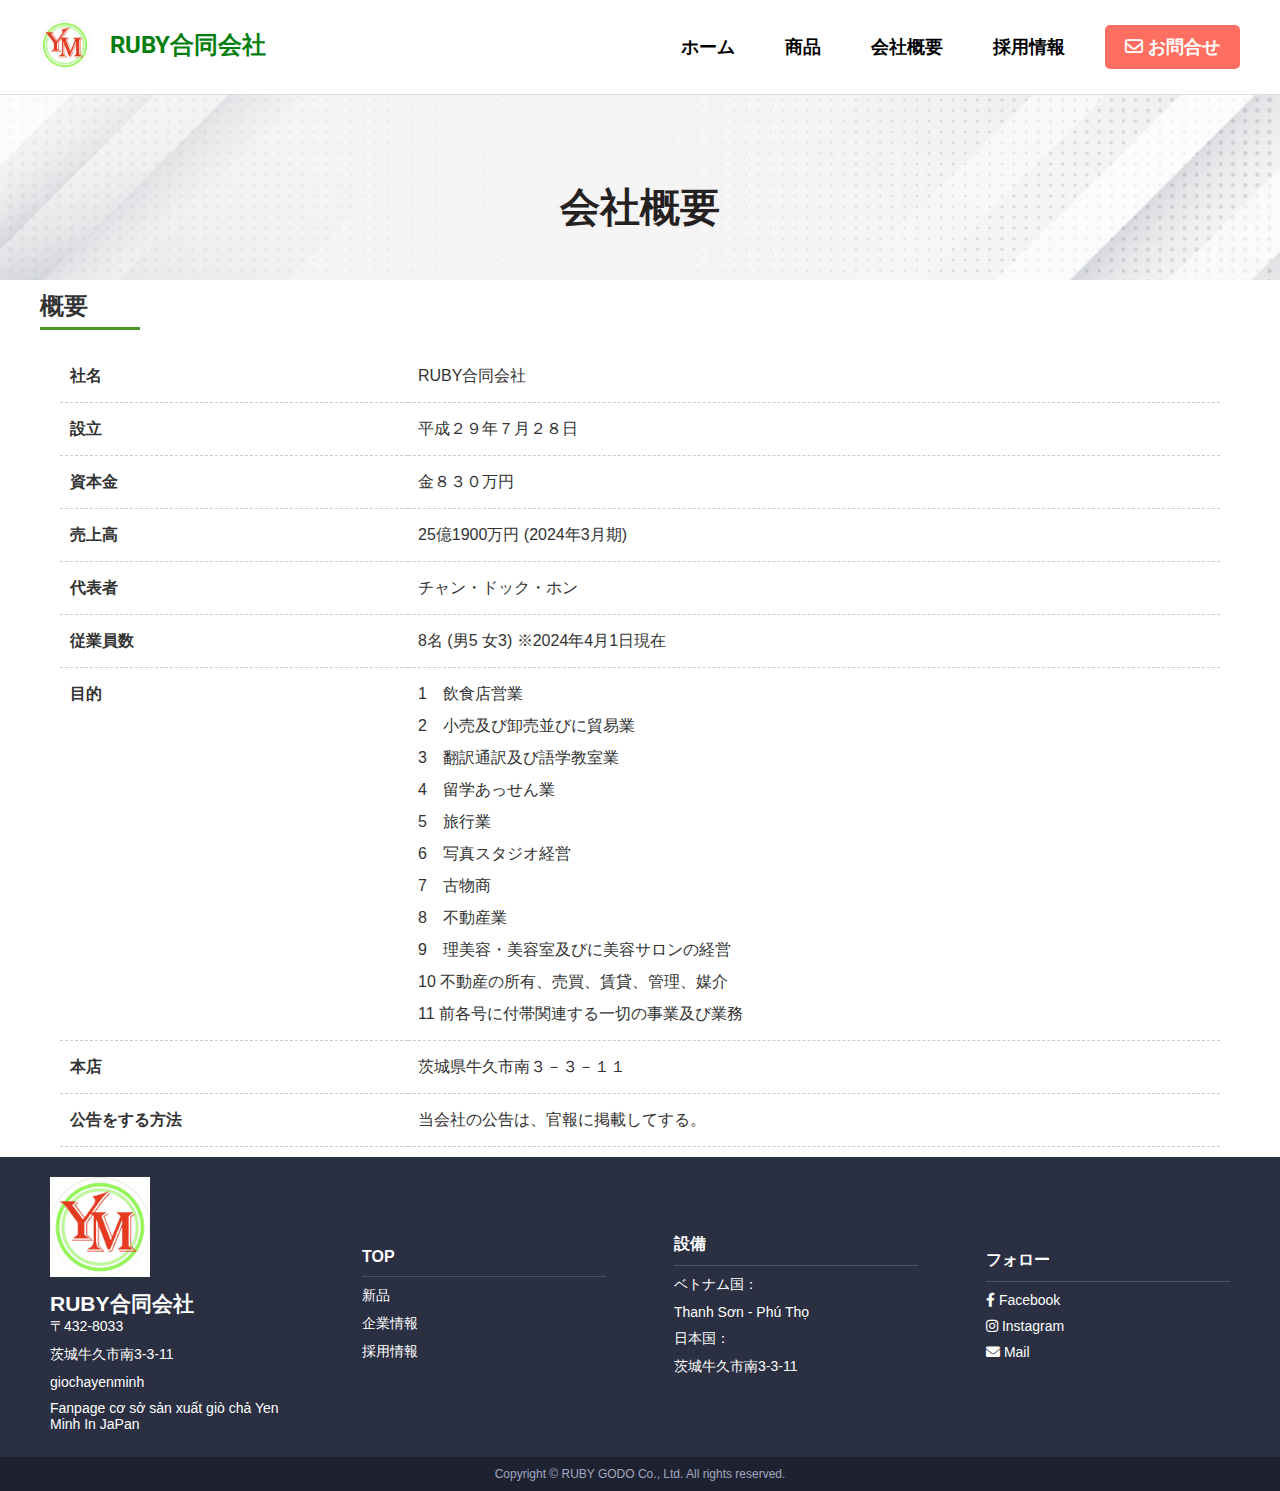
<file: company.html>
<!DOCTYPE html>
<html lang="ja">
    <head>
        <meta charset="UTF-8">
        <meta name="viewport" content="width=device-width, initial-scale=1.0">
        <meta name="description" content="Trang web cung cấp thông tin về RUBY合同会社 và các sản phẩm của chúng tôi.">
        <meta name="keywords" content="RUBY合同会社, sản phẩm thực phẩm, thực phẩm Việt Nam">
        <meta name="author" content="RUBY合同会社">
        <title>Ruby合同会社</title>
        <link rel="stylesheet" href="company.css">
        <link rel="stylesheet" href="https://cdnjs.cloudflare.com/ajax/libs/font-awesome/6.0.0-beta3/css/all.min.css">
        <link href="https://fonts.googleapis.com/css2?family=Roboto:wght@700&display=swap" rel="stylesheet">
    </head>
<body>
    <!-- Header (giữ nguyên như trang hiện tại) -->
    <header>
        <div class="container">
            <div class="logo">
                <a href="#" class="logo">
                    <img src="assets/logo.jpg" alt="RUBY合同ロゴ">
                </a>
            </div>
            <div class="company-name">
                <h1>RUBY合同会社</h1>
            </div>
    
            <!-- Hamburger Menu Button -->
            <div class="menu-toggle">
                <i class="fas fa-bars"></i>
            </div>
    
            <!-- Updated Navbar -->
            <nav>
                <ul class="menu">
                    <li><a href="index.html">ホーム</a></li>
                    <li><a href="products.html">商品</a></li>
                    <li><a href="company.html">会社概要</a></li>
                    <li><a href="recruitment.html">採用情報</a></li>
                    <!-- Contact Button Moved Into Navbar -->
                    <li><a href="https://www.facebook.com/yenminh.giocha" class="contact-link"><i class="fa-regular fa-envelope"></i> お問合せ</a></li>
                </ul>
            </nav>

            <div class="dropdown">
                <ul class="dropdown_menu"><li><a href="index.html">ホーム</a></li>
                    <li><a href="products.html">商品</a></li>
                    <li><a href="company.html">会社概要</a></li>
                    <li><a href="recruitment.html">採用情報</a></li>
                    <!-- Contact Button Moved Into Navbar -->
                    <a href="https://www.facebook.com/yenminh.giocha" class="contact-link"><i class="fa-regular fa-envelope"></i> お問合せ</a></ul>
            </div>
        </div>
    </header>

    <!-- Phần nội dung chính -->
    <main>
        <section class="banner">
            <div class="banner-content">
                <h1>会社概要</h1>
            </div>
        </section>
        <section class="company-overview">
            <div class="container">
                <h4>概要</h4>
                <div class="table-container">
                    <table class="overview-table">
                        <tr>
                            <th>社名</th>
                            <td>RUBY合同会社</td>
                        </tr>
                        <tr>
                            <th>設立</th>
                            <td>平成２９年７月２８日</td>
                        </tr>
                        <tr>
                            <th>資本金</th>
                            <td>金８３０万円</td>
                        </tr>
                        <tr>
                            <th>売上高</th>
                            <td>25億1900万円 (2024年3月期)</td>
                        </tr>
                        <tr>
                            <th>代表者</th>
                            <td>チャン・ドック・ホン</td>
                        </tr>
                        <tr>
                            <th>従業員数</th>
                            <td>8名 (男5 女3) ※2024年4月1日現在</td>
                        </tr>
                        <tr>
                            <th>目的</th>
                            <td>
                                1　飲食店営業<br>
                                2　小売及び卸売並びに貿易業<br>
                                3　翻訳通訳及び語学教室業<br>
                                4　留学あっせん業<br>
                                5　旅行業<br>
                                6　写真スタジオ経営<br>
                                7　古物商<br>
                                8　不動産業<br>
                                9　理美容・美容室及びに美容サロンの経営<br>
                                10 不動産の所有、売買、賃貸、管理、媒介<br>
                                11 前各号に付帯関連する一切の事業及び業務
                            </td>
                        </tr>
                        <tr>
                            <th>本店</th>
                            <td>茨城県牛久市南３－３－１１</td>
                        </tr>
                        <tr>
                            <th>公告をする方法</th>
                            <td>当会社の公告は、官報に掲載してする。</td>
                        </tr>
                    </table>
                </div>
            </div>
        </section>
        
    </main>

    <!-- Footer (giữ nguyên như trang hiện tại) -->
    <footer class="footer">
        <div class="container">
            <!-- Cột 1: Thông tin công ty -->
            <div class="footer-column company-info">
                <img src="assets/logo.jpg" alt="Company Logo" class="footer-logo">
                <h2>RUBY合同会社</h2>
                <p>〒432-8033</p>
                <p>茨城牛久市南3-3-11</p>
                <p>giochayenminh</p>
                <p>Fanpage cơ sở sản xuất giò chả Yen Minh In JaPan</p>
            </div>
            <!-- Cột 2: Các liên kết -->
            <div class="footer-column">
                <h3>TOP</h3>
                <ul>
                    <li><a href="#">新品</a></li>
                    <li><a href="#">企業情報</a></li>
                    <li><a href="#">採用情報</a></li>
                </ul>
            </div>
            <!-- Cột 3: Dịch vụ -->
            <div class="footer-column">
                <h3>設備</h3>
                <ul>
                    <p>ベトナム国：</p>
                    <p>Thanh Sơn - Phú Thọ</p>
                    <p>日本国：</p>
                    <p>茨城牛久市南3-3-11</p>
                </ul>
            </div>
            <!-- Cột 4: Thông tin khác -->
            <div class="footer-column">
                <h3>フォロー</h3>
                <ul>
                    <li><a href="https://www.facebook.com/yenminh.giocha" target="_blank"><i class="fab fa-facebook-f"></i> Facebook</a></li>
                    <li><a href="https://www.instagram.com" target="_blank"><i class="fab fa-instagram"></i> Instagram</a></li>
                    <li><a href="mailto:contact@example.com"><i class="fas fa-envelope"></i> Mail</a></li>
                </ul>
                
            </div>
        </div>
    </footer>
    <div class="footer-bottom">
        <p>Copyright &copy; RUBY GODO Co., Ltd. All rights reserved.</p>
    </div>
</body>
<script>
    const togglebtn = document.querySelector('.menu-toggle')
    const toggleicon = document.querySelector('.menu-toggle i')
    const drop = document.querySelector('.dropdown')
 
    togglebtn.onclick = function(){
     drop.classList.toggle('open')
     const isOpen = drop.classList.contains('open')
 
     toggleicon.classList = isOpen 
          ?'fa-solid fa-xmark'
          :'fa-solid fa-bars'
    }
 </script>
</html>
</file>
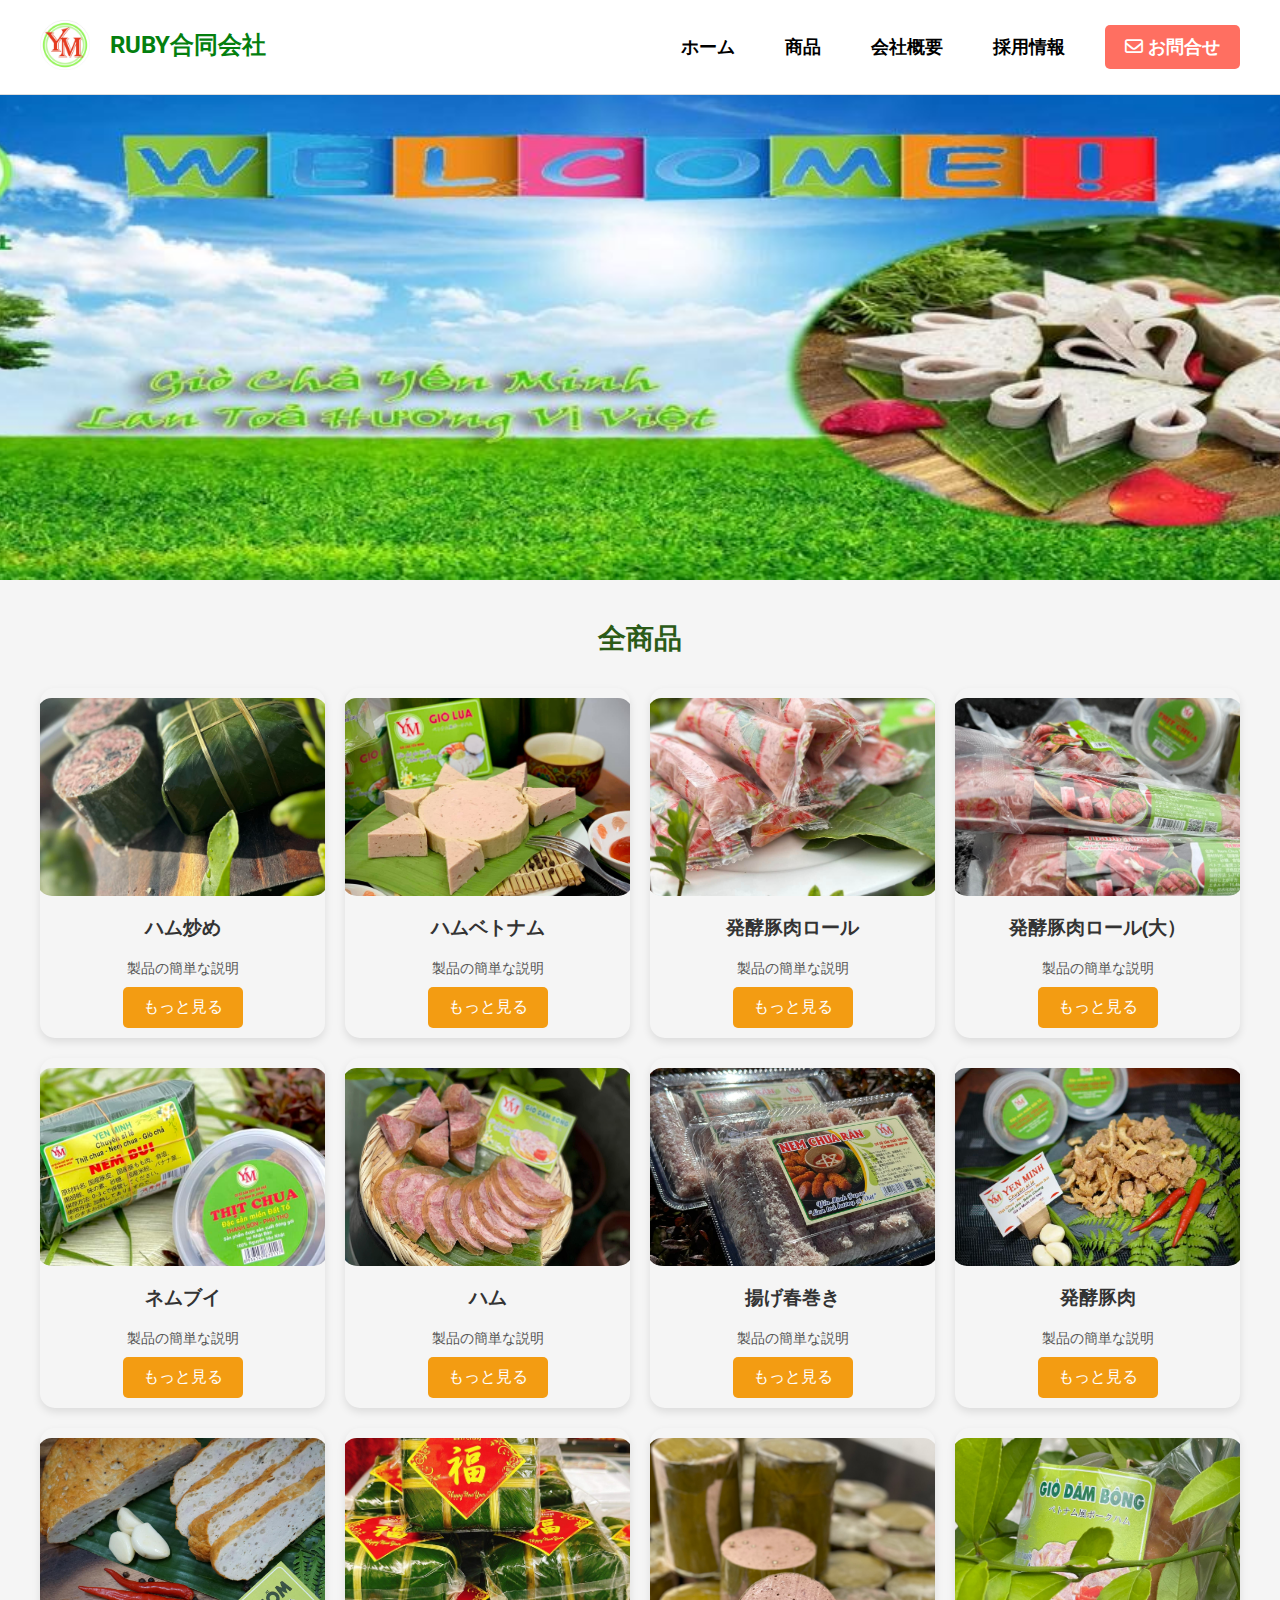
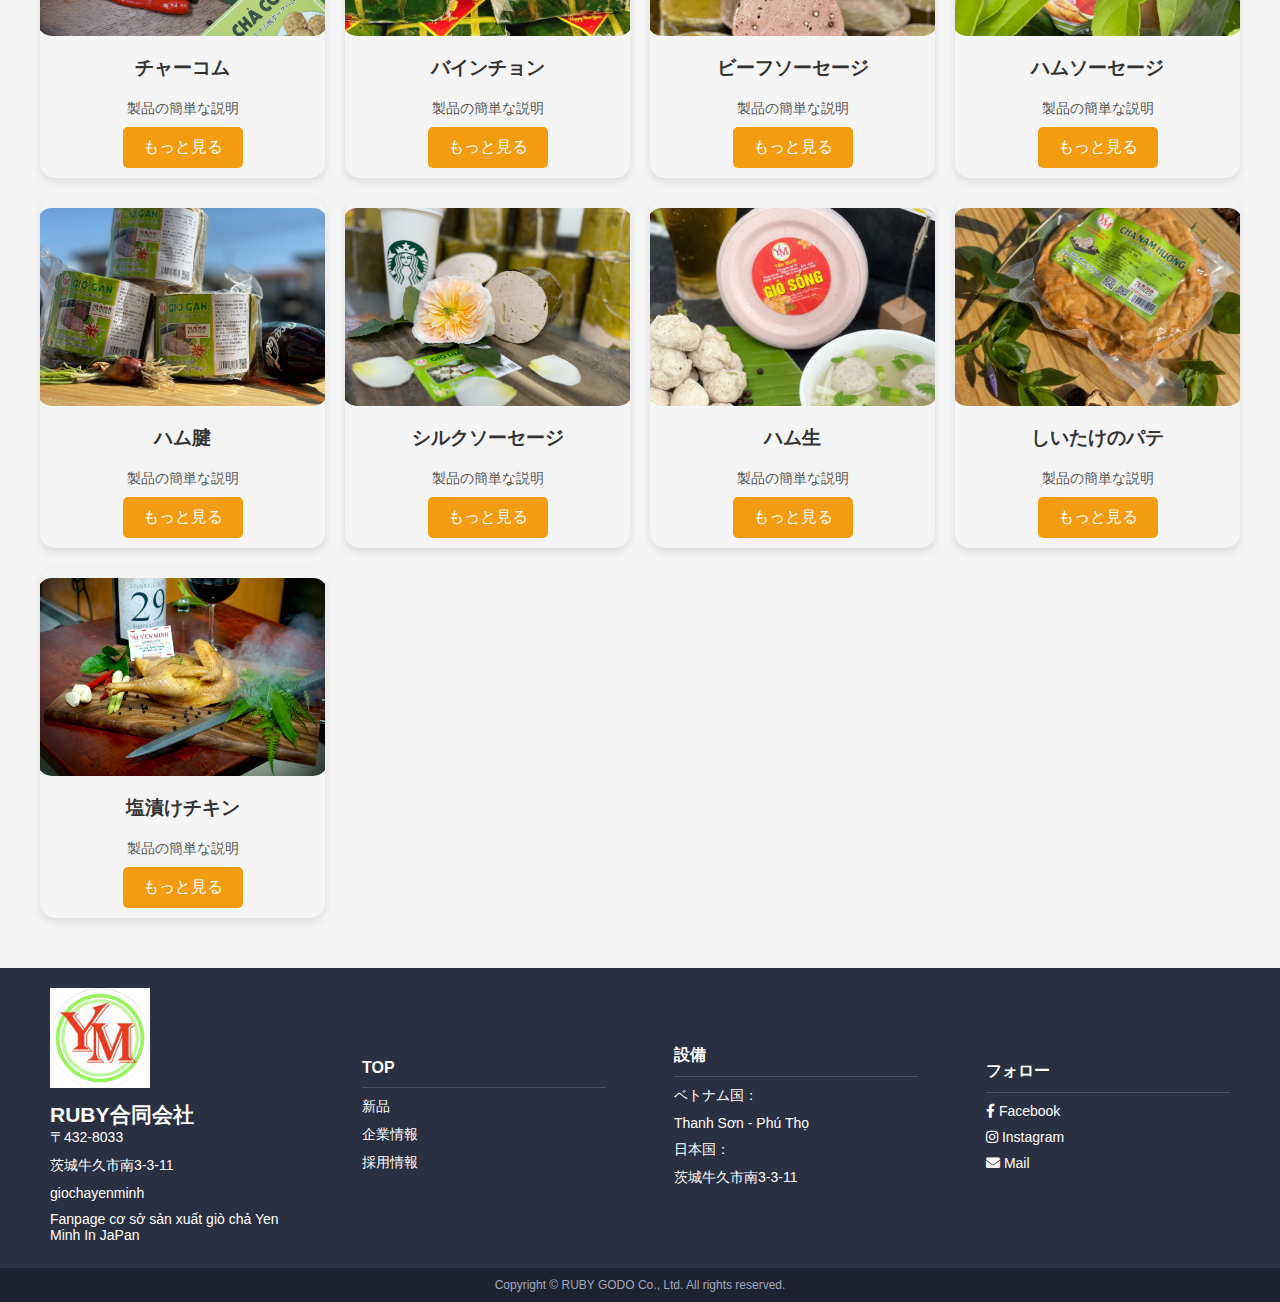
<file: products.html>
<!DOCTYPE html>
<html lang="ja">
    <head>
        <meta charset="UTF-8">
        <meta name="viewport" content="width=device-width, initial-scale=1.0">
        <meta name="description" content="Trang web cung cấp thông tin về RUBY合同会社 và các sản phẩm của chúng tôi.">
        <meta name="keywords" content="RUBY合同会社, sản phẩm thực phẩm, thực phẩm Việt Nam">
        <meta name="author" content="RUBY合同会社">
        <title>Ruby合同会社</title>
        <link rel="stylesheet" href="products.css">
        <link rel="stylesheet" href="https://cdnjs.cloudflare.com/ajax/libs/font-awesome/6.0.0-beta3/css/all.min.css">
        <link href="https://fonts.googleapis.com/css2?family=Roboto:wght@700&display=swap" rel="stylesheet">
    </head>
<body>
    <!-- Header (giữ nguyên như trang hiện tại) -->
    <header>
        <div class="container">
            <div class="logo">
                <a href="#" class="logo">
                    <img src="assets/logo.jpg" alt="RUBY合同ロゴ">
                </a>
            </div>
            <div class="company-name">
                <h1>RUBY合同会社</h1>
            </div>
    
            <!-- Hamburger Menu Button -->
            <div class="menu-toggle">
                <i class="fas fa-bars"></i>
            </div>
    
            <!-- Updated Navbar -->
            <nav>
                <ul class="menu">
                    <li><a href="index.html">ホーム</a></li>
                    <li><a href="products.html">商品</a></li>
                    <li><a href="company.html">会社概要</a></li>
                    <li><a href="recruitment.html">採用情報</a></li>
                    <!-- Contact Button Moved Into Navbar -->
                    <li><a href="https://www.facebook.com/yenminh.giocha" class="contact-link"><i class="fa-regular fa-envelope"></i> お問合せ</a></li>
                </ul>
            </nav>

            <div class="dropdown">
                <ul class="dropdown_menu"><li><a href="index.html">ホーム</a></li>
                    <li><a href="products.html">商品</a></li>
                    <li><a href="company.html">会社概要</a></li>
                    <li><a href="recruitment.html">採用情報</a></li>
                    <!-- Contact Button Moved Into Navbar -->
                    <a href="https://www.facebook.com/yenminh.giocha" class="contact-link"><i class="fa-regular fa-envelope"></i> お問合せ</a></ul>
            </div>
        </div>
    </header>

    <!-- Phần nội dung chính -->
    <main>
        <section class="banner">
            <div class="banner-content">
            </div>
        </section>

        <section class="products">

            <h2>全商品</h2>
            <div class="container">
                <div class="products-wrapper">                
                    <div class="product-grid">
                        <div class="product">
                            <img src="assets/9.jpg" alt="Sản phẩm 1">
                            <h3>ハム炒め</h3>
                            <p>製品の簡単な説明</p>
                            <a href="#" class="btn">もっと見る</a>
                        </div>
                        <div class="product">
                            <img src="assets/menu2.jpg" alt="Sản phẩm 2">
                            <h3>ハムベトナム</h3>
                            <p>製品の簡単な説明</p>
                            <a href="#" class="btn">もっと見る</a>
                        </div>
                        <div class="product">
                            <img src="assets/menu3.jpg" alt="Sản phẩm 3">
                            <h3>発酵豚肉ロール</h3>
                            <p>製品の簡単な説明</p>
                            <a href="#" class="btn">もっと見る</a>
                        </div>
                        <div class="product">
                            <img src="assets/image_123650291 (8).JPG" alt="Sản phẩm 1">
                            <h3>発酵豚肉ロール(大）</h3>
                            <p>製品の簡単な説明</p>
                            <a href="#" class="btn">もっと見る</a>
                        </div>
                        <div class="product">
                            <img src="assets/menu5.jpg" alt="Sản phẩm 4">
                            <h3>ネムブイ</h3>
                            <p>製品の簡単な説明</p>
                            <a href="#" class="btn">もっと見る</a>
                        </div>
                        <div class="product">
                            <img src="assets/7.jpg" alt="Sản phẩm 5">
                            <h3>ハム</h3>
                            <p>製品の簡単な説明</p>
                            <a href="#" class="btn">もっと見る</a>
                        </div>
                        <div class="product">
                            <img src="assets/14.jpg" alt="Sản phẩm 6">
                            <h3>揚げ春巻き</h3>
                            <p>製品の簡単な説明</p>
                            <a href="#" class="btn">もっと見る</a>
                        </div>
                        <div class="product">
                            <img src="assets/8.jpg" alt="Sản phẩm 6">
                            <h3>発酵豚肉</h3>
                            <p>製品の簡単な説明</p>
                            <a href="#" class="btn">もっと見る</a>
                        </div>
                        <div class="product">
                            <img src="assets/21.jpg" alt="Sản phẩm 6">
                            <h3>チャーコム</h3>
                            <p>製品の簡単な説明</p>
                            <a href="#" class="btn">もっと見る</a>
                        </div>
                        <div class="product">
                            <img src="assets/image_123650291 (3).JPG" alt="Sản phẩm 1">
                            <h3>バインチョン</h3>
                            <p>製品の簡単な説明</p>
                            <a href="#" class="btn">もっと見る</a>
                        </div>
                        <div class="product">
                            <img src="assets/image_50408961.JPG" alt="Sản phẩm 1">
                            <h3>ビーフソーセージ</h3>
                            <p>製品の簡単な説明</p>
                            <a href="#" class="btn">もっと見る</a>
                        </div>
                        <div class="product">
                            <img src="assets/image_123650291 (4).JPG" alt="Sản phẩm 1">
                            <h3>ハムソーセージ</h3>
                            <p>製品の簡単な説明</p>
                            <a href="#" class="btn">もっと見る</a>
                        </div>
                        <div class="product">
                            <img src="assets/image_123650291 (6).JPG" alt="Sản phẩm 1">
                            <h3>ハム腱</h3>
                            <p>製品の簡単な説明</p>
                            <a href="#" class="btn">もっと見る</a>
                        </div>
                        <div class="product">
                            <img src="assets/image_50422529.JPG" alt="Sản phẩm 1">
                            <h3>シルクソーセージ</h3>
                            <p>製品の簡単な説明</p>
                            <a href="#" class="btn">もっと見る</a>
                        </div>
                        <div class="product">
                            <img src="assets/image_123650291 (5).JPG" alt="Sản phẩm 1">
                            <h3>ハム生</h3>
                            <p>製品の簡単な説明</p>
                            <a href="#" class="btn">もっと見る</a>
                        </div>
                        <div class="product">
                            <img src="assets/image_123650291 (7).JPG" alt="Sản phẩm 1">
                            <h3>しいたけのパテ</h3>
                            <p>製品の簡単な説明</p>
                            <a href="#" class="btn">もっと見る</a>
                        </div>
                        
                        <div class="product">
                            <img src="assets/menu1.jpg" alt="Sản phẩm 1">
                            <h3>塩漬けチキン</h3>
                            <p>製品の簡単な説明</p>
                            <a href="#" class="btn">もっと見る</a>
                        </div>
                        <!-- <div class="product">
                            <img src="assets/menu6.jpg" alt="Sản phẩm 1">
                            <h3>ハム炒め</h3>
                            <p>製品の簡単な説明</p>
                            <a href="#" class="btn">もっと見る</a>
                        </div>
                        <div class="product">
                            <img src="assets/9.jpg" alt="Sản phẩm 1">
                            <h3>ハム炒め</h3>
                            <p>製品の簡単な説明</p>
                            <a href="#" class="btn">もっと見る</a>
                        </div>
                        <div class="product">
                            <img src="assets/9.jpg" alt="Sản phẩm 1">
                            <h3>ハム炒め</h3>
                            <p>製品の簡単な説明</p>
                            <a href="#" class="btn">もっと見る</a>
                        </div> -->
                    </div>
                    
                </div>
                
            </div>
        </section>
        
    </main>

    <!-- Footer (giữ nguyên như trang hiện tại) -->
    <footer class="footer">
        <div class="container">
            <!-- Cột 1: Thông tin công ty -->
            <div class="footer-column company-info">
                <img src="assets/logo.jpg" alt="Company Logo" class="footer-logo">
                <h2>RUBY合同会社</h2>
                <p>〒432-8033</p>
                <p>茨城牛久市南3-3-11</p>
                <p>giochayenminh</p>
                <p>Fanpage cơ sở sản xuất giò chả Yen Minh In JaPan</p>
            </div>
            <!-- Cột 2: Các liên kết -->
            <div class="footer-column">
                <h3>TOP</h3>
                <ul>
                    <li><a href="#">新品</a></li>
                    <li><a href="#">企業情報</a></li>
                    <li><a href="#">採用情報</a></li>
                </ul>
            </div>
            <!-- Cột 3: Dịch vụ -->
            <div class="footer-column">
                <h3>設備</h3>
                <ul>
                    <p>ベトナム国：</p>
                    <p>Thanh Sơn - Phú Thọ</p>
                    <p>日本国：</p>
                    <p>茨城牛久市南3-3-11</p>
                </ul>
            </div>
            <!-- Cột 4: Thông tin khác -->
            <div class="footer-column">
                <h3>フォロー</h3>
                <ul>
                    <li><a href="https://www.facebook.com/yenminh.giocha" target="_blank"><i class="fab fa-facebook-f"></i> Facebook</a></li>
                    <li><a href="https://www.instagram.com" target="_blank"><i class="fab fa-instagram"></i> Instagram</a></li>
                    <li><a href="mailto:contact@example.com"><i class="fas fa-envelope"></i> Mail</a></li>
                </ul>
                
            </div>
        </div>
    </footer>
    <div class="footer-bottom">
        <p>Copyright &copy; RUBY GODO Co., Ltd. All rights reserved.</p>
    </div>
</body>
<script>
    const togglebtn = document.querySelector('.menu-toggle')
    const toggleicon = document.querySelector('.menu-toggle i')
    const drop = document.querySelector('.dropdown')
 
    togglebtn.onclick = function(){
     drop.classList.toggle('open')
     const isOpen = drop.classList.contains('open')
 
     toggleicon.classList = isOpen 
          ?'fa-solid fa-xmark'
          :'fa-solid fa-bars'
    }
 </script>
</html>
</file>
<file: company.css>
/* General */
* {
    margin: 0;
    padding: 0;
    box-sizing: border-box;
}

body {
    font-family: Arial, sans-serif;
    color: #333;
    margin-top: 80px; /* Khoảng trống để không bị đè lên bởi header */
}

.container {
    display: flex;
    align-items: center;
    justify-content: space-between;
    max-width: 1200px;
    margin: 0 auto;
    padding: 10px 0;
}

.company-overview .container {
    display: block; /* Ensure elements stack vertically */
}


.page-title {
    text-align: center;
    font-size: 2.5rem;
    margin-bottom: 40px;
    color: #333;
    margin-top: 30px;
}

/* Container để căn giữa bảng và tạo khoảng trống hai bên */
.table-container {
    display: flex;
    justify-content: center; /* Căn giữa bảng */
    padding: 0 20px; /* Khoảng trống hai bên */
}

/* Căn chỉnh và định dạng bảng */
.overview-table {
    width: 100%;
    border-collapse: collapse;
}

.overview-table th, .overview-table td {
    padding: 10px;
    text-align: left;
    border-bottom: 1px dashed #ccc; /* Nét đứt */
    vertical-align: top;
    line-height: 2;
}

.overview-table th {
    width: 30%;
    font-weight: bold;
}

.overview-table td {
    width: 70%;
}

.table-container {
    border: none; /* Bỏ viền ngoài */
}



/* Header */
header {
    background-color: white;
    padding: 10px 0;
    border-bottom: 1px solid #ddd;
    position: fixed; /* Giữ cố định header */
    top: 0; /* Đặt vị trí header ở đầu trang */
    left: 0;
    width: 100%; /* Đảm bảo header trải dài toàn bộ trang */
    z-index: 1000; /* Đảm bảo header nằm trên các phần tử khác */
}
h1 {
    font-family: 'Roboto', sans-serif;
    font-weight: 700; /* Làm đậm phông chữ */
}


.logo img {
    height: 50px; /* Đặt kích thước logo */
    width: auto;
}

.company-name {
    flex-grow: 1;
    text-align: left;
    margin-left: 20px;
}

.company-name h1 {
    font-size: 24px;
    color: #047f0f;
    margin-bottom: 5px;
}

.company-name p {
    font-size: 14px;
    color: #777;
    margin: 0;
}

/* Navigation */
nav ul {
    list-style: none;
    display: flex;
    gap: 30px;
}

nav ul li {
    display: inline;
}

nav ul li a {
    color: #333;
    text-decoration: none;
    font-size: bold;
    font-weight: bold;
    padding: 10px;
    transition: color 0.3s;
}

nav ul li a:hover {
    color:  #047f0f;;
}




/* Footer */
.footer {
    background-color: #2a2f42;
    color: #fff;
    padding: 10px 0;
    font-size: 14px;
    height: 300px;
}

.footer .container {
    display: flex;
    justify-content: space-between;
    flex-wrap: wrap;
    max-width: 1200px;
    margin: 0 auto;
}

.footer-column {
    width: 22%;
    padding: 0 10px;
}

.footer-column h3 {
    margin-bottom: 10px;
    font-size: 16px;
    font-weight: bold;
    border-bottom: 1px solid #4a4f65;
    padding-bottom: 10px;
}

.footer-column p, 
.footer-column ul {
    margin-bottom: 10px;
}

.footer-column ul {
    list-style: none;
    padding: 0;
}

.footer-column ul li {
    margin-bottom: 10px;
}

.footer-column ul li a {
    color: #fff;
    text-decoration: none;
    transition: color 0.3s;
}

.footer-column ul li a:hover {
    color: #a1a7bf;
}

.footer-logo {
    width: 100px;
    margin-bottom: 10px;
}

.footer-bottom {
    background-color: #1e2230;
    padding: 10px 0;
    text-align: center;
    font-size: 12px;
    color: #a1a7bf;
}

.footer-bottom p {
    margin: 0;
}

/* Style for the navigation bar */
nav ul {
    list-style: none;
    padding: 0;
    margin: 0;
    display: flex;
    justify-content: space-around;
    align-items: center;
}

nav ul li {
    display: inline-block;
}

nav ul li a {
    text-decoration: none;
    padding: 10px;
    font-size: 18px;
    color: black;
}

/* Contact Button Style */
.contact-link {
    background-color: #ff6f61;
    color: white;
    padding: 10px 20px;
    border-radius: 5px;
    text-transform: uppercase;
    font-weight: bold;
    display: inline-block;
}

.contact-link:hover {
    background-color: #ff4a3d;
}

/* Responsive: Hamburger menu for mobile */
.menu-toggle {
    display: none;
}

nav ul {
    display: flex;
}

@media (max-width: 768px) {
    .product-grid {
        grid-template-columns: repeat(2, 1fr); /* Mỗi hàng 2 sản phẩm trên màn hình nhỏ hơn */
    }
}

/* Hide menu on smaller screens (mobile) */
@media (max-width: 768px) {
    .menu{
        display: none;
        flex-direction: column;
        width: 100%;
        text-align: center;
    }

    .menu-toggle {
        display: block;
        cursor: pointer;
        font-size: 24px;
        padding: 10px;
    }

    .dropdown{
        display: block;
    }
.intro-icon img {
    width: 150px;
}
.intro-text{
    padding: 20px;
}
    /* Full-width contact button on mobile */
    .contact-link {
        width: 100%;
        margin: 0;
    }

    .footer {
        background-color: #2a2f42;
        color: #fff;
        padding: 10px 0;
        font-size: 11px;
        height: 260px;
    }
    .footer-logo {
        width: 30px;
        margin-bottom: 10px;
    }
    .footer-column h3 {
        margin-bottom: 10px;
        font-size: 14px;
        font-weight: bold;
        border-bottom: 1px solid #4a4f65;
        padding-bottom: 10px;
    }
    .container h4{
        padding-left: 10px;
    }
    .footer-column p, .footer-column ul {
        margin-bottom: 6px;
    }
}
/* Cài đặt cho màn hình nhỏ hơn (ví dụ: iPhone 13) */
@media (max-width: 480px) {
    /* Header */
    .company-name h1 {
        font-size: 18px;
        margin-left: 10px;
    }

    .logo img {
        height: 40px;
    }

    nav ul {
        gap: 10px;
    }

    nav ul li a {
        font-size: 12px;
        padding: 8px;
    }

    .contact-button .contact-link {
        padding: 8px 12px;
        font-size: 12px;
    }


    /* Section "Company Introduction" */
    .company-introduction {
        padding: 20px 0;
    }

    .intro-content {
        flex-direction: column;
        text-align: center;
    }

    .intro-icon {
        text-align: center;
        margin-bottom: 20px;
    }

    .intro-text {
        margin-left: 0;
    }

    /* Section "Products" */
    .products h2 {
        font-size: 22px;
    }

    .product {
        flex: 1 0 90%; /* Hiển thị 1 sản phẩm trên màn hình nhỏ */
    }


}

.banner {
    position: relative;
    color: #252121;
    background-image: url('assets/company.jpg');
    text-align: center;
    padding: 100px 0;
    margin-top: 70px;
    height: 200px; /* Hoặc điều chỉnh chiều cao banner tùy ý */
    background-size: cover;
    background-position: center;
}

.banner-content h1 {
    margin: 0; /* Loại bỏ khoảng cách mặc định */
    font-family: 'Roboto', sans-serif;
    font-weight: 700;
    font-size: 40px;
}

.banner-content p {
    margin-top: 10px; /* Khoảng cách giữa tiêu đề và mô tả */
}

.container h4 {
    position: relative;
    font-size: 24px;
    font-weight: bold;
    margin-bottom: 20px;
}

.container h4::after {
    content: "";
    display: block;
    width: 100px; /* Độ dài đường kẻ */
    border-bottom: 3px solid #489627; /* Màu xanh và độ dày của đường kẻ */
    margin-top: 5px;
}

.dropdown{
    display: none;
    position: absolute;
    top:65px;
    right: 0.5rem;
    width: 300px;
    background: #4d5263;
    backdrop-filter: blur(15px);
    border-radius: 10px;
    overflow: hidden;
    height: 0px;
    transition: height .2s cubic-bezier(0.175, 0.885, 0.32, 1.275);
}

.dropdown.open{
    display: block;
    height: 260px;
}

.dropdown li{
    padding: 0.8rem;
    list-style: none;
    align-items: center;
    justify-content: center;
    display: flex;
    cursor: pointer;
}
.dropdown li a{
    text-decoration: none;
    align-items: center;
    color: white;
    justify-content: space-around;
}
.dropdown .contact-link{
    text-align: center;
    align-items: center;
    text-decoration: none;
    justify-content: center;
    border-radius: 10px;
    width: 90%;
    margin-left: 15px;
}

.dropdown .dropdown_menu li:hover {
    background-color: #a4b0bd;
}
.dropdown .dropdown_menu li a:hover {
    cursor: pointer;
    color: #047f0f;
}
</file>
<file: products.css>
/* General */
* {
    margin: 0;
    padding: 0;
    box-sizing: border-box;
}

body {
    font-family: Arial, sans-serif;
    color: #333;
    margin-top: 80px; /* Khoảng trống để không bị đè lên bởi header */
}

.container {
    display: flex;
    align-items: center;
    justify-content: space-between;
    max-width: 1200px;
    margin: 0 auto;
    padding: 10px 0;
}

/* Header */
header {
    background-color: white;
    padding: 10px 0;
    border-bottom: 1px solid #ddd;
    position: fixed; /* Giữ cố định header */
    top: 0; /* Đặt vị trí header ở đầu trang */
    left: 0;
    width: 100%; /* Đảm bảo header trải dài toàn bộ trang */
    z-index: 1000; /* Đảm bảo header nằm trên các phần tử khác */
}
h1 {
    font-family: 'Roboto', sans-serif;
    font-weight: 700; /* Làm đậm phông chữ */
}


.logo img {
    height: 50px; /* Đặt kích thước logo */
    width: auto;
}

.company-name {
    flex-grow: 1;
    text-align: left;
    margin-left: 20px;
}

.company-name h1 {
    font-size: 24px;
    color: #047f0f;
    margin-bottom: 5px;
}

.company-name p {
    font-size: 14px;
    color: #777;
    margin: 0;
}

/* Navigation */
nav ul {
    list-style: none;
    display: flex;
    gap: 30px;
}

nav ul li {
    display: inline;
}

nav ul li a {
    color: #333;
    text-decoration: none;
    font-size: bold;
    font-weight: bold;
    padding: 10px;
    transition: color 0.3s;
}

nav ul li a:hover {
    color:  #047f0f;;
}

/* Contact Button */
.contact-button .contact-link {
    background-color: #004B87;
    color: white;
    padding: 10px 16px;
    text-decoration: none;
    border-radius: 5px;
    margin-left: 20px;
}

.contact-button .contact-link:hover {
    background-color: #003060;
}



/* Banner Section */
.banner {
    position: relative;
    text-align: center;
    padding: 100px 0;
    margin-top: 70px;
    height: 500px; /* Hoặc điều chỉnh chiều cao banner tùy ý */
    background-size: cover;
    background-position: center;
    background-image: url('assets/resized_image_1300x330.JPG');
}

.banner h2 {
    margin-top: -35px;
    font-size: 35px;
    font-family: 'Roboto', sans-serif;
    font-weight: 500 italic;
    text-align: center; /* Đưa chữ về giữa */
    color: #FFA07A; /* Đổi thành màu cam nhạt */
}


.company-introduction {
    padding: 50px 0;
    background-color: #f9f9f9;
}


.intro-icon img {
    width: 200px;
    height: auto;
}


.company-introduction h2 {
    text-align: center;
    color: #2b5b17;
}
.company-introduction .container {
    display: flex;
    align-items: center;
    justify-content: space-between;
}

.intro-content {
    display: flex;
    align-items: center;
    width: 100%;
}

.intro-icon {
    flex: 0 0 150px; /* Đặt chiều rộng cố định cho phần biểu tượng */
    text-align: right; /* Căn biểu tượng về bên phải */
}

.intro-text {
    flex: 1; /* Phần văn bản sẽ chiếm hết khoảng trống còn lại */
    margin-left: 20px;
    text-align: left;
}


.products {
    padding: 40px 0;
    text-align: center;
    background-color: #f5f5f5;
}

.products h2 {
    margin-bottom: 20px;
    font-size: 28px; /* Giảm kích thước tiêu đề */
    color: #2b5b17;
}

.products-wrapper {
    display: flex;
    align-items: flex-start; /* Để căn chỉnh phần tử ở đầu */
    margin: 0 auto; /* Căn giữa */
}

.scrolling-images-vertical {
    flex: 0 0 150px; /* Chiều rộng cố định cho phần hình ảnh */
    margin-right: 20px; /* Khoảng cách giữa phần hình ảnh và carousel */
    overflow: hidden; /* Ẩn các hình ảnh ngoài vùng nhìn thấy */
    position: relative; /* Để dễ dàng điều chỉnh vị trí */
    height: 400px; /* Đặt chiều cao tối đa */
}

.scrolling-images-vertical .image-container {
    display: flex; /* Sử dụng flex để căn chỉnh hình ảnh theo chiều dọc */
    flex-direction: column; /* Đặt chiều dọc cho hình ảnh */
    animation: scroll-down 10s linear infinite; /* Thêm animation cho phần cuộn */
}

.scrolling-images-vertical img {
    width: 100%; /* Đảm bảo hình ảnh chiếm toàn bộ chiều rộng */
    margin-bottom: 10px; /* Khoảng cách giữa các hình ảnh */
}

@keyframes scroll-down {
    0% {
        transform: translateY(0); /* Bắt đầu từ vị trí ban đầu */
    }
    100% {
        transform: translateY(100%); /* Cuộn xuống hết chiều cao của hình ảnh */
    }
}

.staff-intro {
    background-color: #f9f3e4;
    padding: 40px 0;
    text-align: center;
}

.staff-intro h2 {
    font-size: 36px;
    margin-bottom: 20px;
    color: #2b5b17;
}

.staff-container {
    display: flex;
    justify-content: center;
    align-items: center;
    gap: 20px;
}

.staff-profile {
    display: flex;
    flex-direction: row;
    align-items: center;
    max-width: 1200px;
    background-color: #fff;
    padding: 20px;
    border-radius: 10px;
    box-shadow: 0px 0px 15px rgba(0, 0, 0, 0.1);
}

.staff-image {
    width: 250px;
    height: 250px;
    border-radius: 50%;
    object-fit: cover;
    margin-right: 20px;
}

.staff-info {
    text-align: left;
    color: #2b5b17;
}

.staff-info h3 {
    font-size: 24px;
    margin-bottom: 10px;
}

.staff-info h4 {
    font-size: 20px;
    margin-bottom: 5px;
    color: #1e8039;
    border-bottom: 1px dashed #a3cdaf; /* Thêm đường kẻ dưới tiêu đề */
    padding-bottom: 3px; /* Khoảng cách giữa tiêu đề và đường kẻ */
}

.staff-info p {
    font-size: 16px;
    line-height: 1.6;
    margin-bottom: 15px;
}



.product-wrapper {
    display: flex;
    flex-wrap: wrap; /* Giúp các sản phẩm xuống hàng */
    justify-content: space-between;
}
  
.product-grid {
    display: grid;
    grid-template-columns: repeat(4, 1fr);
    gap: 20px;
}

.product {
    height: 350px; /* Đặt chiều cao cố định cho mỗi sản phẩm */
    display: flex;
    flex-direction: column;
    justify-content: space-between;
    align-items: center;
    text-align: center;
    border-radius: 15px;
    box-shadow: 0 4px 8px rgba(0, 0, 0, 0.1);
    overflow: hidden;
    padding: 10px;
}

.product img {
    width: 110%; /* Đảm bảo hình ảnh co dãn theo chiều rộng */
    height: 60%; /* Hình ảnh chiếm 50% chiều cao */
    object-fit: cover; /* Đảm bảo hình ảnh không bị méo */
    border-radius: 15px;
    cursor: pointer;
}



  .product img:hover {
    transform: scale(1.05); /* Phóng to ảnh khi hover */
  }
  
  .product h3 {
    font-size: 1.2em;
    margin: 10px 0;
  }
  
  .product p {
    font-size: 0.9em;
    color: #555;
  }
  
  .product a {
    display: inline-block;
    padding: 10px 20px;
    background-color: #f39c12;
    color: #fff;
    border-radius: 5px;
    text-decoration: none;
    transition: background-color 0.3s ease;
  }
  
  .product a:hover {
    background-color: #e67e22;
  }
  
  @media (max-width: 768px) {
    .product-grid {
        grid-template-columns: repeat(2, 1fr); /* Mỗi hàng 2 sản phẩm trên màn hình nhỏ hơn */
    }
}

@media (max-width: 480px) {
    .product-grid {
        grid-template-columns: repeat(2, 1fr); /* Mỗi hàng 1 sản phẩm trên màn hình nhỏ */
    }
}


/* Footer */
.footer {
    background-color: #2a2f42;
    color: #fff;
    padding: 10px 0;
    font-size: 14px;
    height: 300px;
}

.footer .container {
    display: flex;
    justify-content: space-between;
    flex-wrap: wrap;
    max-width: 1200px;
    margin: 0 auto;
}

.footer-column {
    width: 22%;
    padding: 0 10px;
}

.footer-column h3 {
    margin-bottom: 10px;
    font-size: 16px;
    font-weight: bold;
    border-bottom: 1px solid #4a4f65;
    padding-bottom: 10px;
}

.footer-column p, 
.footer-column ul {
    margin-bottom: 10px;
}

.footer-column ul {
    list-style: none;
    padding: 0;
}

.footer-column ul li {
    margin-bottom: 10px;
}

.footer-column ul li a {
    color: #fff;
    text-decoration: none;
    transition: color 0.3s;
}

.footer-column ul li a:hover {
    color: #a1a7bf;
}

.footer-logo {
    width: 100px;
    margin-bottom: 10px;
}

.footer-bottom {
    background-color: #1e2230;
    padding: 10px 0;
    text-align: center;
    font-size: 12px;
    color: #a1a7bf;
}

.footer-bottom p {
    margin: 0;
}

/* Style for the navigation bar */
nav ul {
    list-style: none;
    padding: 0;
    margin: 0;
    display: flex;
    justify-content: space-around;
    align-items: center;
}

nav ul li {
    display: inline-block;
}

nav ul li a {
    text-decoration: none;
    padding: 10px;
    font-size: 18px;
    color: black;
}

/* Contact Button Style */
.contact-link {
    background-color: #ff6f61;
    color: white;
    padding: 10px 20px;
    border-radius: 5px;
    text-transform: uppercase;
    font-weight: bold;
    display: inline-block;
}

.contact-link:hover {
    background-color: #ff4a3d;
}

/* Responsive: Hamburger menu for mobile */
.menu-toggle {
    display: none;
}

nav ul {
    display: flex;
}



/* Hide menu on smaller screens (mobile) */
@media screen and (max-width: 768px) {
    .menu{
        display: none;
        flex-direction: column;
        width: 100%;
        text-align: center;
    }

    .menu-toggle {
        display: block;
        cursor: pointer;
        font-size: 24px;
        padding: 10px;
    }

    .dropdown{
        display: block;
    }

    .banner {
        background-image: url('assets/tatca_390x250.jfif'); /* Đặt đường dẫn tới ảnh mới cho màn hình nhỏ */
        height: 250px; /* Điều chỉnh lại chiều cao của banner nếu cần */
    
    }
    .intro-icon img {
        width: 150px;
    }
    .intro-text{
        padding: 20px;
    }
    .staff-profile {
        background-color: #fff;
        border-radius: 10px;
        display: block; 
    }
    .staff-info h3 {
        font-size: 17px;
        margin-bottom: 10px;
    }
    .staff-info h4{
        font-size: 16px;
    }
    .staff-intro h2 {
        font-size: 28px;
    }
    .product-grid{
        padding: 10px;
    }
    .product{
        height: 258px;
        
    }
    .product a {
        font-size: small;
        display: inline-block;
        padding: 5px 8px;
        background-color: #f39c12;
        color: #fff;
        border-radius: 5px;
        text-decoration: none;
        transition: background-color 0.3s ease;
    }
    .product h3 {
        font-size: 1em;
        margin: 10px 0;
    }
    .product p{
        font-size: 0.8em;
    }
    .footer {
        background-color: #2a2f42;
        color: #fff;
        padding: 10px 0;
        font-size: 11px;
        height: 260px;
    }
    .footer-logo {
        width: 30px;
        margin-bottom: 10px;
    }
    .footer-column h3 {
        margin-bottom: 10px;
        font-size: 14px;
        font-weight: bold;
        border-bottom: 1px solid #4a4f65;
        padding-bottom: 10px;
    }
    .footer-column p, .footer-column ul {
        margin-bottom: 6px;
    }
}



@media (max-width: 480px) {

    .dropdown{
        display: block;
    }
    /* Header */
    .company-name h1 {
        font-size: 18px;
        margin-left: 10px;
    }

    .logo img {
        height: 40px;
    }


    /* Banner */
    .banner h2 {
        font-size: 24px;
    }

    /* Company Introduction */
    .company-introduction {
        padding: 20px 0;
    }

    .intro-content {
        flex-direction: column;
        text-align: center;
    }

    .intro-icon {
        text-align: center;
        margin-bottom: 15px;
    }

    .intro-text {
        margin-left: 0;
    }

    /* Products */
    .product-grid {
        grid-template-columns: repeat(2, 1fr); /* Mỗi hàng 1 sản phẩm */
    }

}

.dropdown{
    display: none;
    position: absolute;
    top:65px;
    right: 0.5rem;
    width: 300px;
    background: #4d5263;
    backdrop-filter: blur(15px);
    border-radius: 10px;
    overflow: hidden;
    height: 0px;
    transition: height .2s cubic-bezier(0.175, 0.885, 0.32, 1.275);
}

.dropdown.open{
    display: block;
    height: 260px;
}

.dropdown li{
    padding: 0.8rem;
    list-style: none;
    align-items: center;
    justify-content: center;
    display: flex;
    cursor: pointer;
}
.dropdown li a{
    text-decoration: none;
    align-items: center;
    color: white;
    justify-content: space-around;
}
.dropdown .contact-link{
    text-align: center;
    align-items: center;
    text-decoration: none;
    justify-content: center;
    border-radius: 10px;
    width: 90%;
    margin-left: 15px;
}

.dropdown .dropdown_menu li:hover {
    background-color: #a4b0bd;
}
.dropdown .dropdown_menu li a:hover {
    cursor: pointer;
    color: #047f0f;
}
</file>
